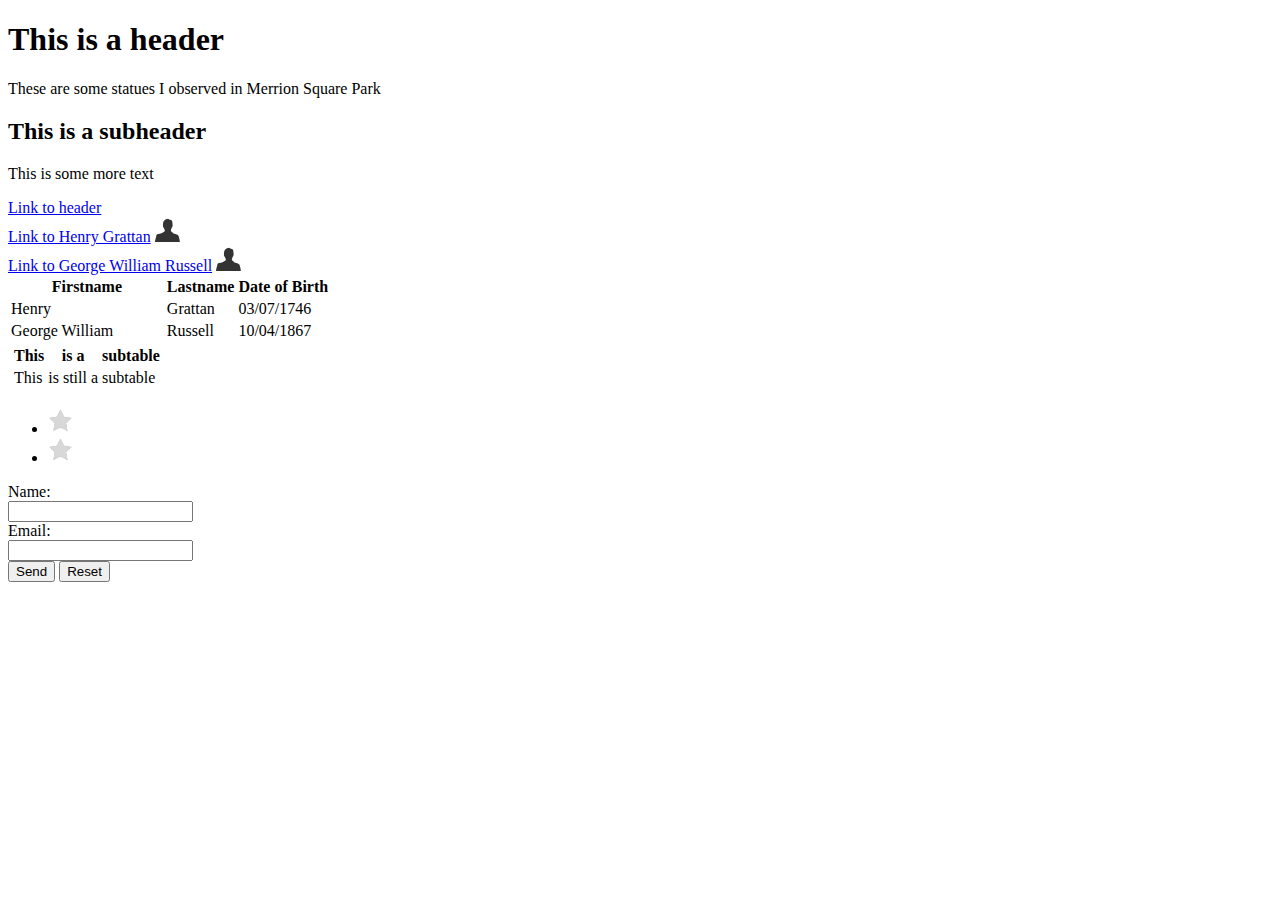
<file: index.html>
<!DOCTYPE html>
<html>
<head>
	<title>Web Design Components</title>
</head>
	<body>
		<h1 id='bookmark'>This is a header</h1>
		<p>These are some statues I observed in Merrion Square Park</p>
		<h2>This is a subheader</h2>
		<p>This is some more text</p>
		<a href="#bookmark">Link to header</a>
		<br/>
		<a href="Grattan.png">Link to Henry Grattan</a>
		<img src= 'headshot.png' alt='headshot' width='25'>
		<br/>
		<a href="https://www.flickr.com/photos/infomatique/50022373303" target="_blank">Link to George William Russell</a>
		<img src= 'headshot.png' alt='headshot' width='25'>
		<table>
			<tr>
				<th>Firstname</th>
				<th>Lastname</th>
				<th>Date of Birth</th>
			</tr>
			<tr>
				<td>Henry</td>
				<td>Grattan</td>
				<td>03/07/1746</td>
			</tr>
			<tr>
				<td>George William</td>
				<td>Russell</td>
				<td>10/04/1867</td>
			</tr>
			<tr>
				<td><table>
					<tr>
						<th>This</th>
						<th>is a</th>
						<th>subtable</th>

					</tr>
					<tr>
						<td>This</td>
						<td>is still a</td>
						<td>subtable</td>
					</tr>
				</table></td>
			</tr>
		</table>
		<ul>
			<li><img src= 'exampleicon.png' alt='exampleicon' width='25'></li>
			<li><img src= 'exampleicon.png' alt='exampleicon' width='25'></li>
		</ul>

		<form action="mailto:someone@example.com" method="post">
			Name:<br>
			<input type="text" name="name"><br>
			Email:<br>
			<input type="text" name="mail"><br>
			<input type="submit" value="Send">
			<input type="reset" value="Reset">
		</form>

		<!--88 Nesting -->
	</body>
</html
</file>
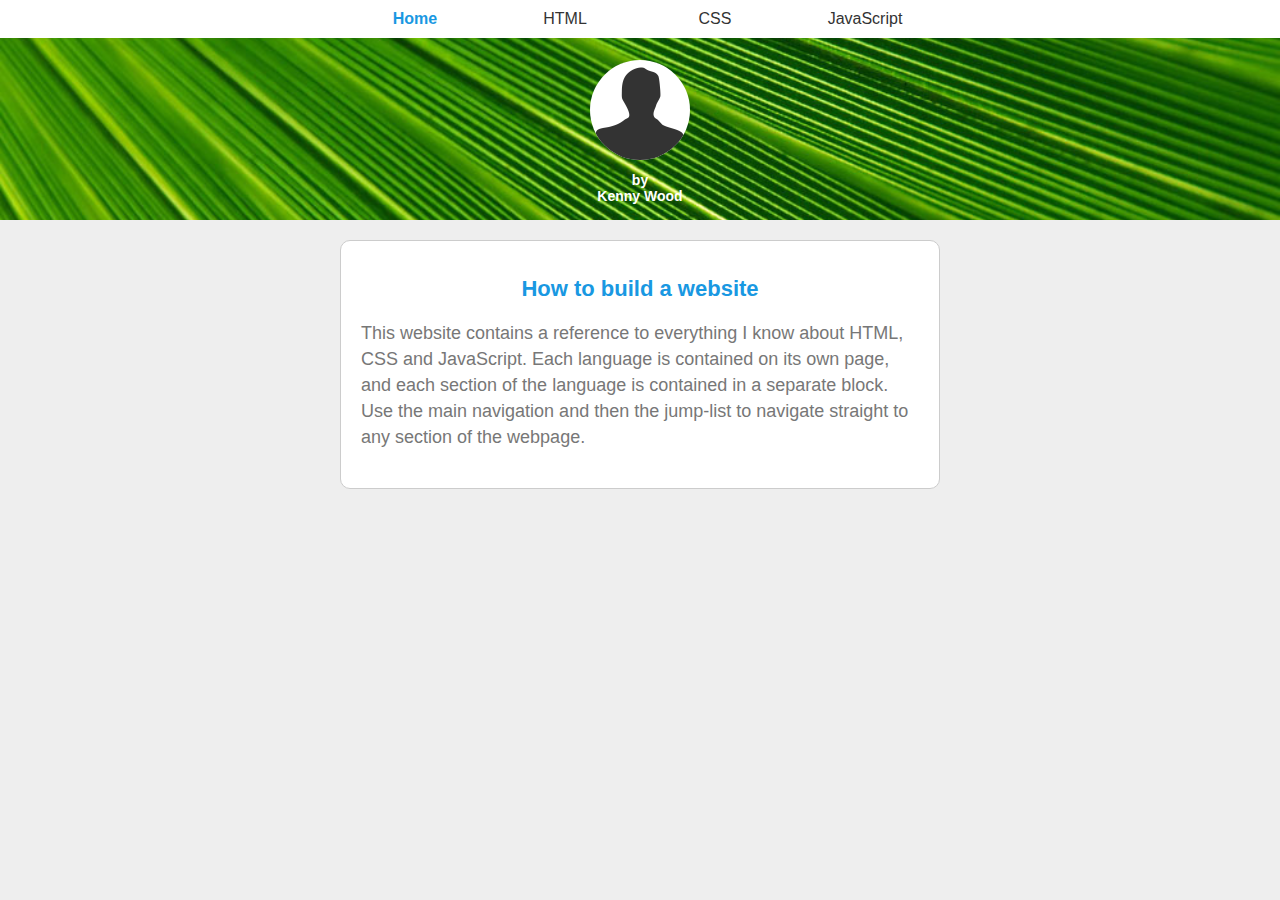
<file: Confident-Web-Design-Files/Confident Web Design Files/Final Website - Source Code/index.html>
<!DOCTYPE html>
<html>
<head>
<title>How to build a website</title>
<link rel="stylesheet" href="style.css">
</head>
<body>

<div id="navigation">
  <div id="navigation-inside">
    <ul>
      <li><a href="index.html" class="active">Home</a></li>
      <li><a href="html.html">HTML</a></li>
      <li><a href="css.html">CSS</a></li>
      <li><a href="javascript.html">JavaScript</a></li>
    </ul>
  </div>
</div>

<div id="header">
    <img src="img/header-image.jpg" alt="Header Image">
<div id="profile">
<div id="profile-image">
<img src="img/profile-icon.png" alt="Profile icon">
</div>
<h2>by<br>Kenny Wood</h2>
</div>
</div>
  
<div id="introduction">
<h1>How to build a website</h1>
<p>This website contains a reference to everything I know about HTML, CSS and JavaScript. Each language is contained on its own page, and each section of the language is contained in a separate block. Use the main navigation and then the jump-list to navigate straight to any section of the webpage.</p>
</div>

</body>
</html>
</file>
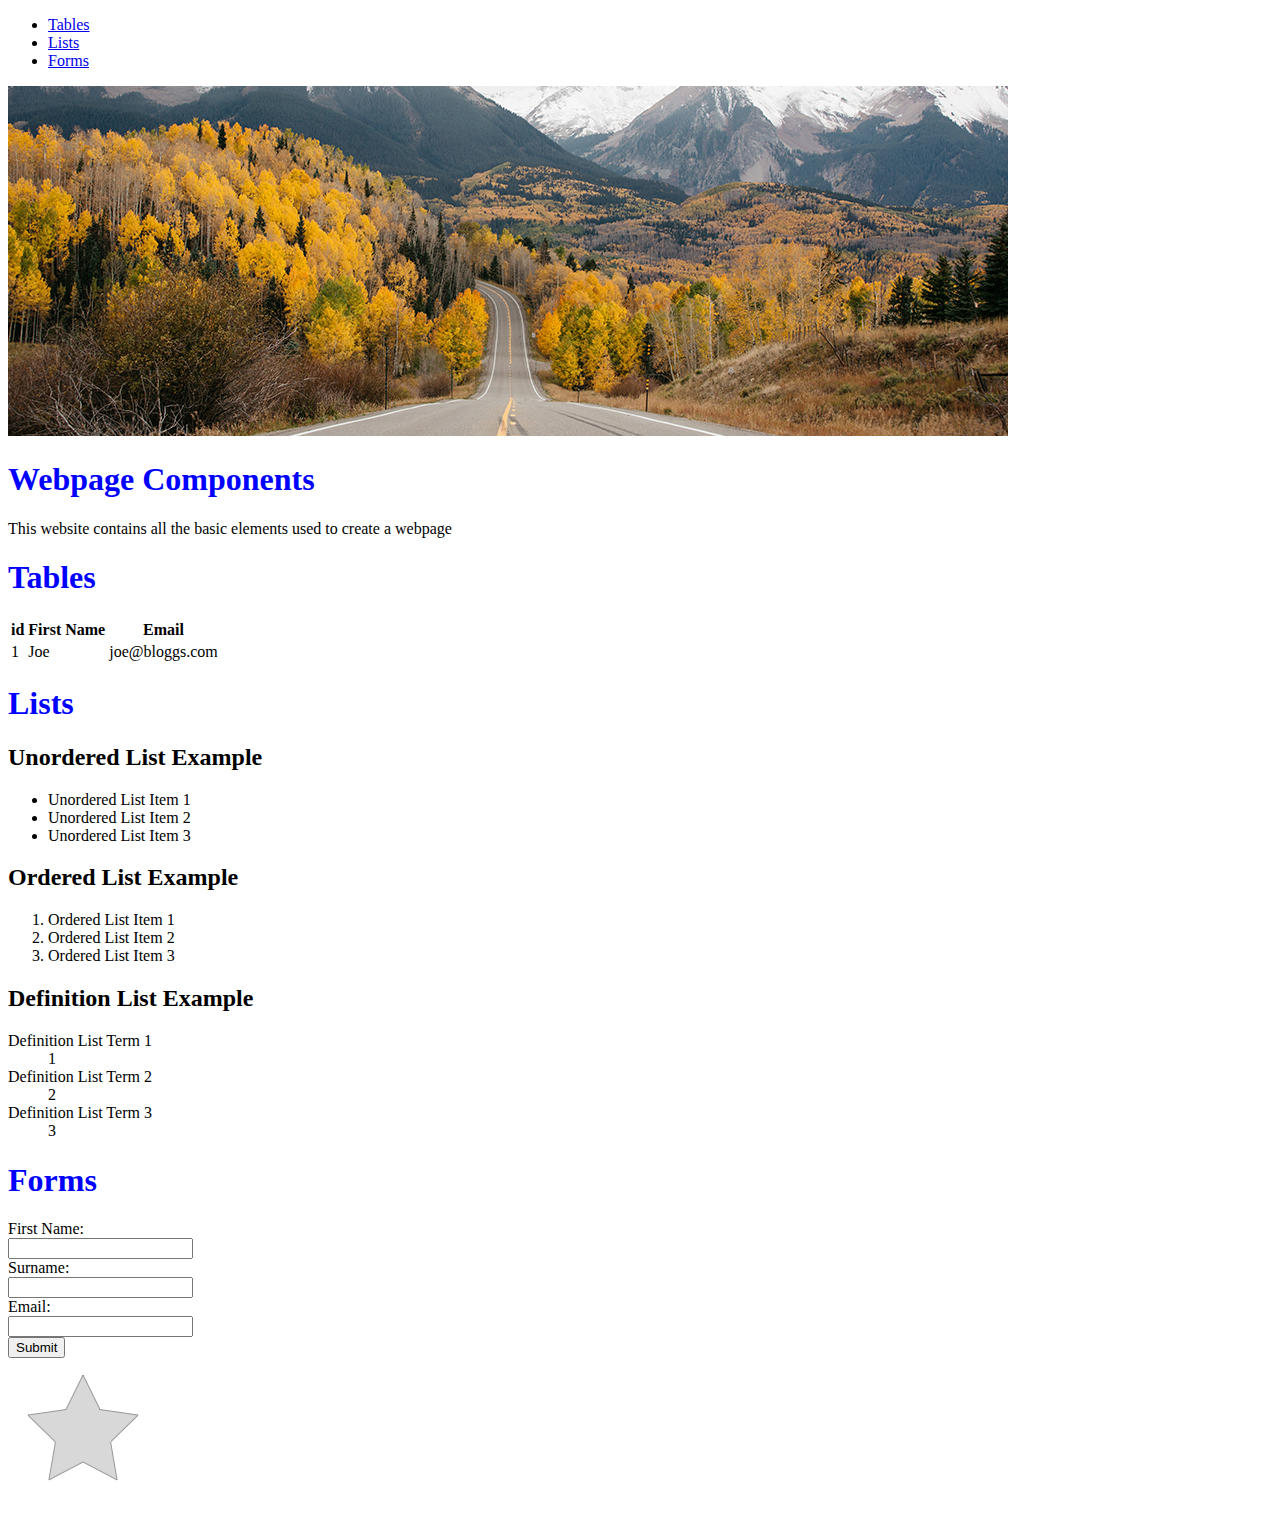
<file: indexBookExamples.html>
<!DOCTYPE html>
<html>
<head>
	<link rel="stylesheet" type="text/css" href="styles/main.css"> 
	<title>Web Design Components</title>
</head>
<body>
	<div id="jump-list">
		<ul>
			<li> <a href="#tables">Tables</a></li>
			<li><a href="#lists">Lists</a></li>
			<li><a href="#forms">Forms</a></li>
		</ul>
	</div>
	<div class="full-width-image">
		<img src="introduction.jpg" alt="Introduction Header Image">	
	</div>
    <div id="introduction-text">
		<h1>Webpage Components</h1>
		<p><span class="firstWord">This </span>website contains all the basic elements used to create a webpage</p>
	</div>
	<div id="tables" class="new-section">
		<div class="section-header">
			<h1>Tables</h1>
		</div>
		<div class="section-body">
			<table>
				<tr>
					<th>id</th>
					<th>First Name</th>
					<th>Email</th>
				</tr>
				<tr>
					<td>1</td>
					<td>Joe</td>
					<td>joe@bloggs.com</td>
				</tr>
			</table>
		</div>
	</div>
	<div id="lists" class="new-section">
		<div class="section-header">
			<h1>Lists</h1>
		</div>
		<div class="section-body">
			<h2>Unordered List Example</h2>
			<ul>
				<li>Unordered List Item 1</li>
				<li>Unordered List Item 2</li>
				<li>Unordered List Item 3</li>
			</ul>
			<h2>Ordered List Example</h2>
			<ol>
				<li>Ordered List Item 1</li>
				<li>Ordered List Item 2</li>
				<li>Ordered List Item 3</li>
			</ol>
			<h2>Definition List Example</h2>
			<dl>
				<dt>Definition List Term 1</dt><dd>1</dd>
				<dt>Definition List Term 2</dt><dd>2</dd>
				<dt>Definition List Term 3</dt><dd>3</dd>
			</dl>
		</div>
	</div>
	<div id="forms" class="new-section">
		<div class="section-header">
			<h1>Forms</h1>
		</div>
		<div class="section-body">
			<form action="mailto:contact@website.com?subject=New%20User%20Request" method="post">
			<label for="firstname">First Name:</label><br>
			<input type="text" name="firstname"><br>
            <label for = "surname">Surname:</label><br>
			<input type="text" name="surname"><br>
			<label for="mail">Email:</label><br>
			<input type="text" name="mail"><br>
			<input type="submit">
		</form>
		</div>
	</div>
	<div class ="navigation-card">
	</div>
</body>
</html>
</file>
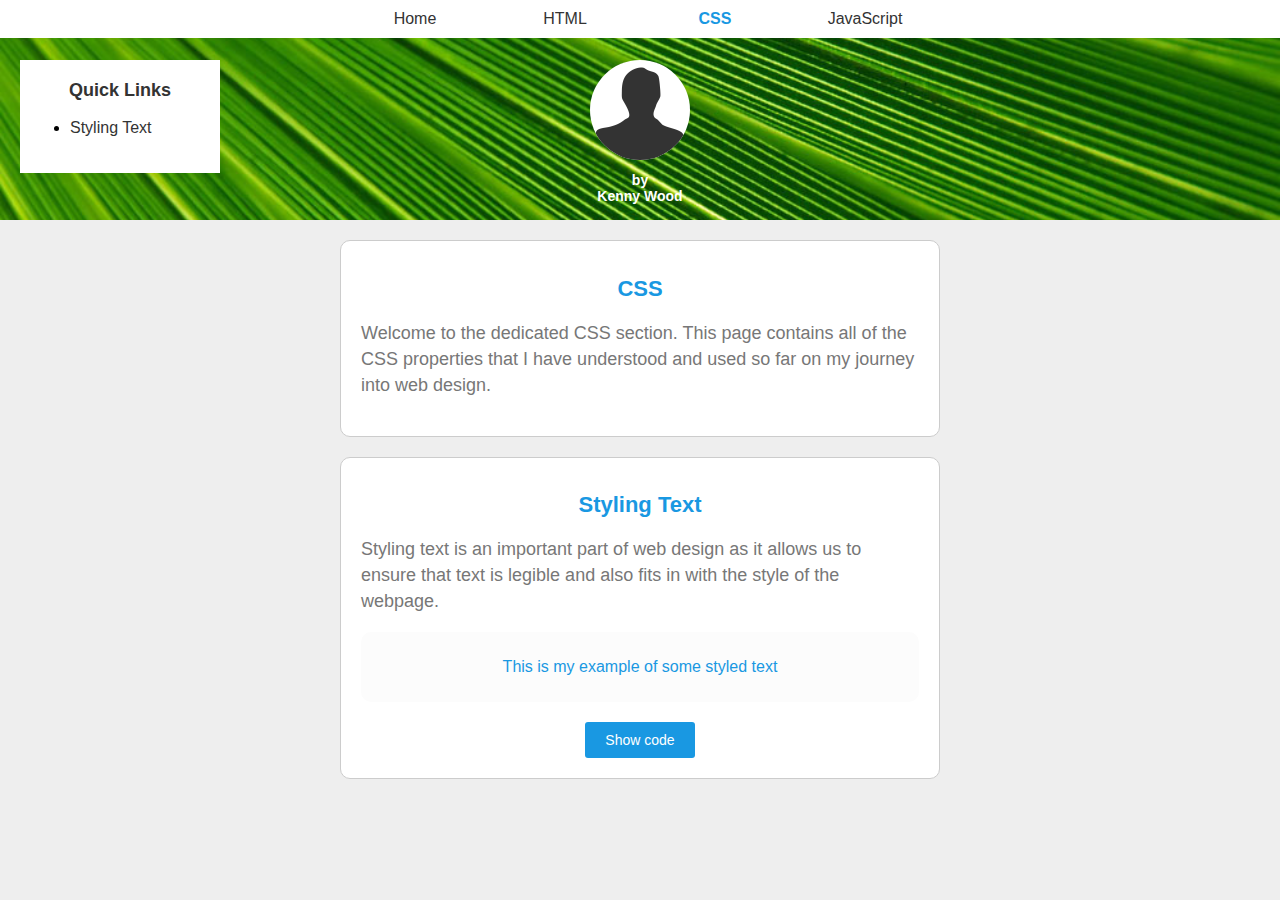
<file: Confident-Web-Design-Files/Confident Web Design Files/Final Website - Source Code/css.html>
<!DOCTYPE html>
<html>
<head>
<title>How to build a website</title>
<link rel="stylesheet" href="style.css">
</head>
<body>

<div id="navigation">
  <div id="navigation-inside">
    <ul>
      <li><a href="index.html">Home</a></li>
      <li><a href="html.html">HTML</a></li>
      <li><a href="css.html" class="active">CSS</a></li>
      <li><a href="javascript.html">JavaScript</a></li>
    </ul>
  </div>
</div>

<div id="quick-menu">
<h3>Quick Links</h3>
<ul>
<li><a href="#styling-text">Styling Text</a></li>
</ul>
</div>

<div id="header">
    <img src="img/header-image.jpg" alt="Header Image">
<div id="profile">
<div id="profile-image">
<img src="img/profile-icon.png" alt="Profile icon">
</div>
<h2>by<br>Kenny Wood</h2>
</div>
</div>
  
<div id="introduction">
<h1>CSS</h1>
<p>Welcome to the dedicated CSS section. This page contains all of the CSS properties that I have understood and used so far on my journey into web design.</p>
</div>

<div id="styling-text" class="section">
    <h1>Styling Text</h1>
    <p>Styling text is an important part of web design as it allows us to ensure that text is legible and also fits in with the style of the webpage.</p>
    <div class="example">
<p style="color: #1998E2; font-size: 16px; line-height: 18px; text-align: center;">This is my example of some styled text</p>
    </div>
    <input class="code-show-button" type="button" onClick="showCode('styling-text')" value="Show code" />
    </div>



<script src="main.js"></script>
</body>
</html>
</file>
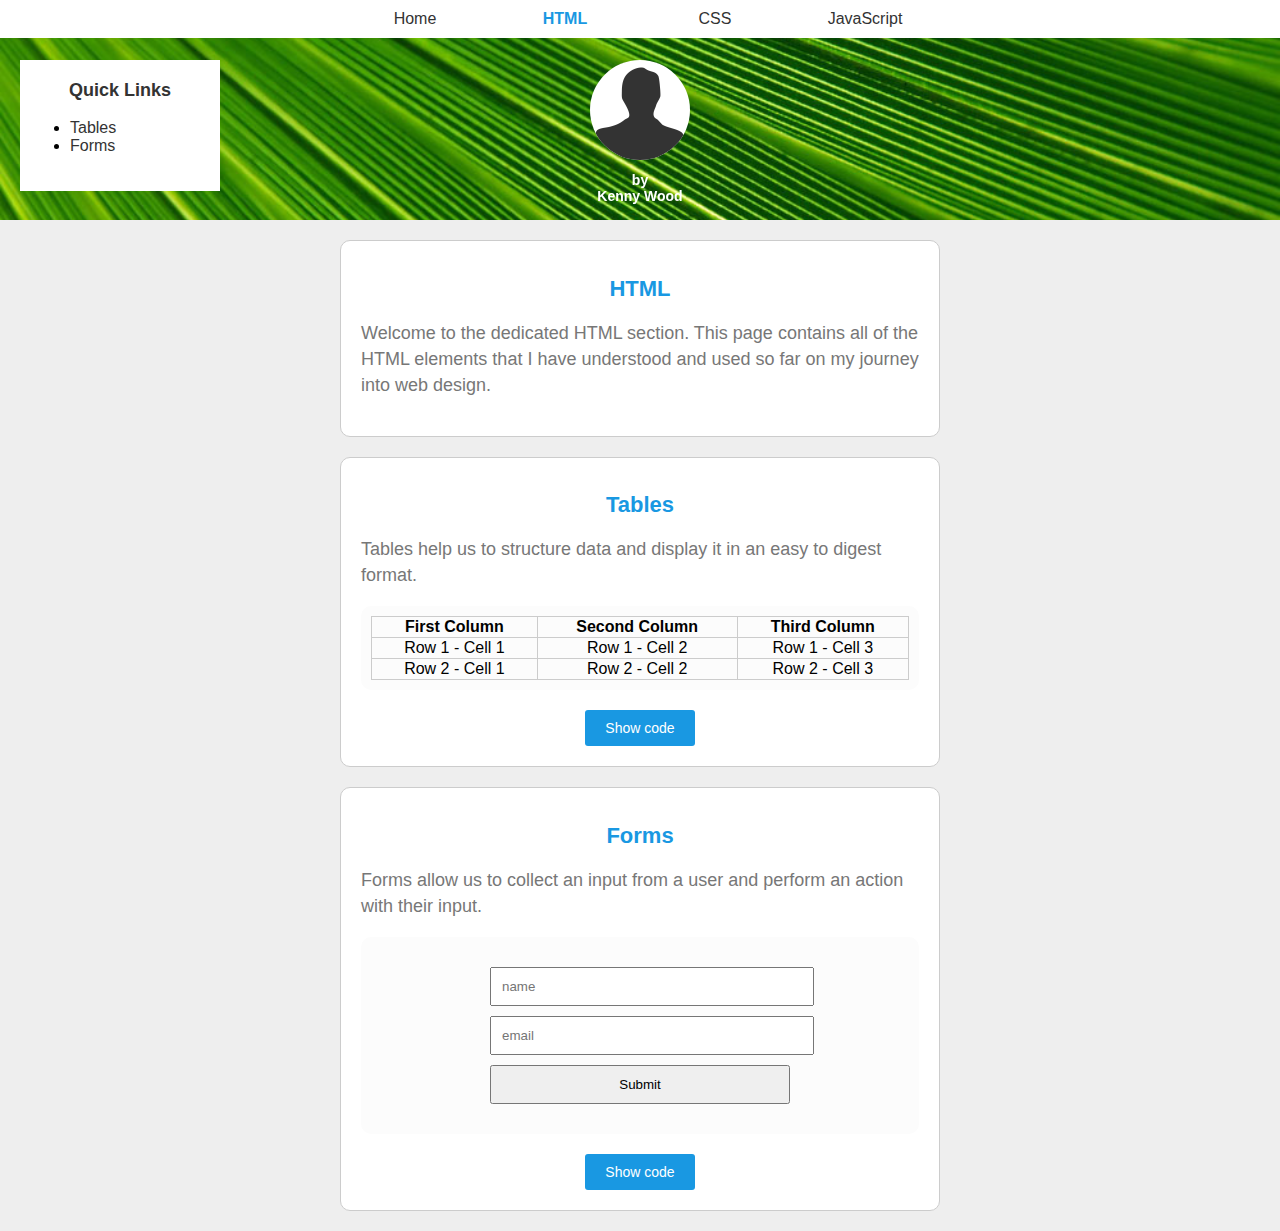
<file: Confident-Web-Design-Files/Confident Web Design Files/Final Website - Source Code/html.html>
<!DOCTYPE html>
<html>
<head>
<title>How to build a website</title>
<link rel="stylesheet" href="style.css">
</head>
<body>

<div id="navigation">
  <div id="navigation-inside">
    <ul>
      <li><a href="index.html">Home</a></li>
      <li><a href="html.html" class="active">HTML</a></li>
      <li><a href="css.html">CSS</a></li>
      <li><a href="javascript.html">JavaScript</a></li>
    </ul>
  </div>
</div>

<div id="quick-menu">
<h3>Quick Links</h3>
<ul>
<li><a href="#tables">Tables</a></li>
<li><a href="#forms">Forms</a></li>
</ul>
</div>

<div id="header">
    <img src="img/header-image.jpg" alt="Header Image">
<div id="profile">
<div id="profile-image">
<img src="img/profile-icon.png" alt="Profile icon">
</div>
<h2>by<br>Kenny Wood</h2>
</div>
</div>
  
<div id="introduction">
<h1>HTML</h1>
<p>Welcome to the dedicated HTML section. This page contains all of the HTML elements that I have understood and used so far on my journey into web design.</p>
</div>

<div id="tables" class="section">
    <h1>Tables</h1>
    <p>Tables help us to structure data and display it in an easy to digest format.</p>
    <div class="example">
        <table>
            <tr>
              <th>First Column</th>
              <th>Second Column</th> 
              <th>Third Column</th>
            </tr>
            <tr>
              <td>Row 1 - Cell 1</td>
              <td>Row 1 - Cell 2</td> 
              <td>Row 1 - Cell 3</td>
            </tr>
            <tr>
                <td>Row 2 - Cell 1</td>
                <td>Row 2 - Cell 2</td> 
                <td>Row 2 - Cell 3</td>
            </tr>
          </table>
    </div>
    <input class="code-show-button" type="button" onClick="showCode('tables')" value="Show code" />
    </div>

    <div id="forms" class="section">
      <h1>Forms</h1>
      <p>Forms allow us to collect an input from a user and perform an action with their input.</p>
      <div class="example">
        <form onsubmit="return alert('Form was submitted!')" method="post">
          <input type="text" name="name" placeholder="name"><br>
          <input type="text" name="mail" placeholder="email"><br>
          <input type="submit" value="Submit">
          </form> 
      </div>
      <input class="code-show-button" type="button" onClick="showCode('forms')" value="Show code" />
      </div>
  

<script src="main.js"></script>
</body>
</html>
</file>
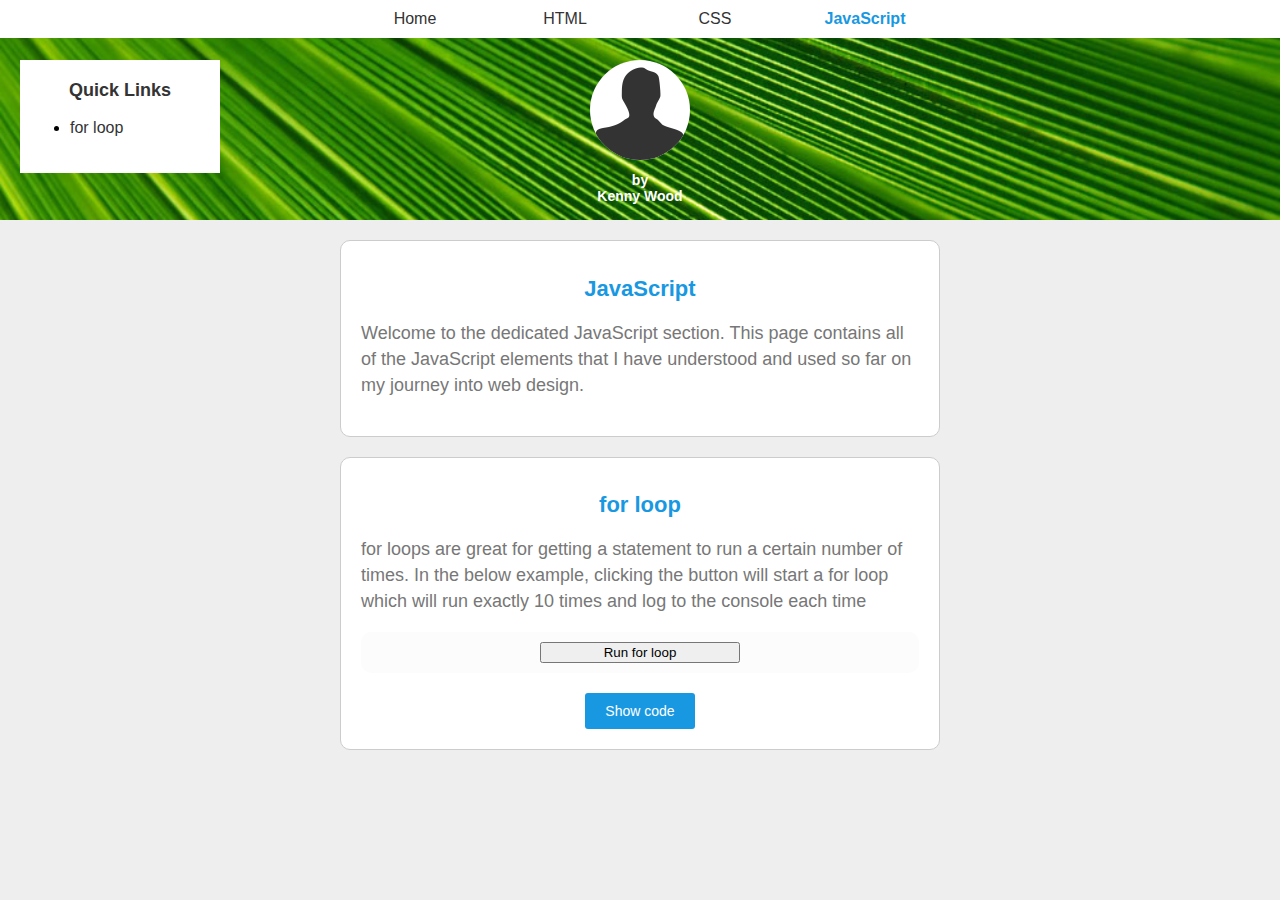
<file: Confident-Web-Design-Files/Confident Web Design Files/Final Website - Source Code/javascript.html>
<!DOCTYPE html>
<html>
<head>
<title>How to build a website</title>
<link rel="stylesheet" href="style.css">
</head>
<body>

<div id="navigation">
  <div id="navigation-inside">
    <ul>
      <li><a href="index.html">Home</a></li>
      <li><a href="html.html">HTML</a></li>
      <li><a href="css.html">CSS</a></li>
      <li><a href="javascript.html" class="active">JavaScript</a></li>
    </ul>
  </div>
</div>

<div id="quick-menu">
<h3>Quick Links</h3>
<ul>
<li><a href="#for-loop">for loop</a></li>
</ul>
</div>

<div id="header">
    <img src="img/header-image.jpg" alt="Header Image">
<div id="profile">
<div id="profile-image">
<img src="img/profile-icon.png" alt="Profile icon">
</div>
<h2>by<br>Kenny Wood</h2>
</div>
</div>
  
<div id="introduction">
<h1>JavaScript</h1>
<p>Welcome to the dedicated JavaScript section. This page contains all of the JavaScript elements that I have understood and used so far on my journey into web design.</p>
</div>

<div id="for-loop" class="section">
    <h1>for loop</h1>
    <p>for loops are great for getting a statement to run a certain number of times. In the below example, clicking the button will start a for loop which will run exactly 10 times and log to the console each time</p>
    <div class="example">
<script>
  function runForLoop() {
for( var i = 1; i <= 10; i++ ) {
  console.log("This loop has run " + i + " times");
}
  }
  </script>
  <input type="button" class="run-javascript" value="Run for loop" onclick="runForLoop()" />
    </div>
    <input class="code-show-button" type="button" onClick="showCode('for-loop')" value="Show code" />
    </div>

<script src="main.js"></script>
</body>
</html>
</file>
<file: Confident-Web-Design-Files/Confident Web Design Files/Final Website - Source Code/style.css>
body {
  margin: 0px;
  background: #eee;
  font-family: Arial, Helvetica, sans-serif;
}

#navigation {
  position: fixed;
  top: 0;
  left: 0;
  width: 100%;
  background: white;
  padding: 10px 0px;
}

#navigation-inside {
  width: 600px;
  margin: 0 auto;
}

#navigation-inside ul {
  width: 100%;
  list-style: none;
  text-align: center;
  margin: 0px;
  padding: 0px;
}

#navigation-inside li {
  width: 25%;
  float: left;
}

a {
  color: #333;
  text-decoration: none;
}
a:active, a:hover {
  color: #1998E2;
}
.active {
  color: #1998E2;  
  font-weight: bold;
}
/* Next */
#header {
  width: 100%;
  height: 220px;
  overflow: hidden;
}

#header img {
  width: 100%;
  height: auto;
}

#profile {
  width: 100px;
  position: absolute;
  z-index: 1;
  left: 50%;
  margin-left: -50px;
  top: 60px;
}

#profile-image {
width: 100px;
height: 100px;
border-radius: 50px;
background: white;
overflow: hidden;
}

#profile-image img {
  width: 100%;
  height: auto;
}

#profile h2 {
color: white;
text-align: center;
font-size: 14px;
}

#introduction {
  width: 600px;
  padding: 20px;
  background: white;
  border: 1px solid #ccc;
  margin: 20px auto;
  border-radius: 10px;
}

h1 {
  color: #1998E2;
  font-size: 22px;
  text-align: center;
}

p {
  color: #777;
  font-size: 18px;
  line-height: 26px;
}


.section {
    width: 600px;
    padding: 20px;
    background: white;
    border: 1px solid #ccc;
    margin: 20px auto;
    border-radius: 10px;
}

.example {
  padding: 10px;
  background: #fcfcfc;  
  border-radius: 10px;
}

table {
  width: 100%;
  border-collapse: collapse;
  text-align: center;
}
table, th, td {
  border: 1px solid #ccc;
}

.code-show-button {
  display: block;
  margin: 20px auto 0px;
  padding: 10px 20px;
  border-radius: 3px;
  border: none;
  background: #1998E2;
  color: white;
  font-size: 14px;
}

.code-show-button:hover {
  background: #198acc;
  cursor: pointer;
}


#quick-menu {
  position: fixed;
  left: 20px;
  top: 60px;
  width: 200px;
  height: auto;
  background: white;
  padding: 20px 10px;
  z-index: 2;
}

#quick-menu h3 {
margin-top: 0px;
text-align: center;
color: #333;
font-size: 18px;
}

.example-code {
  background: #333;
  color: white;
  padding: 10px;
  border-radius: 10px;
  margin-top: 20px;
}

form, input[type=text], input[type=submit] {
  width: 300px;
  margin: 5px auto;
  padding: 10px;
}

div {
  box-sizing: border-box;
}

.run-javascript {
  margin: 0 auto;
  width: 200px;
  display: block;
}
</file>
<file: styles/main.css>
h1 {
	color: blue
}

.navigation-card{
	height: 150px;
	width:150px;
	background-image: url("../exampleicon.png");		
	background-repeat: no-repeat;
	background-position: center;

}
</file>
